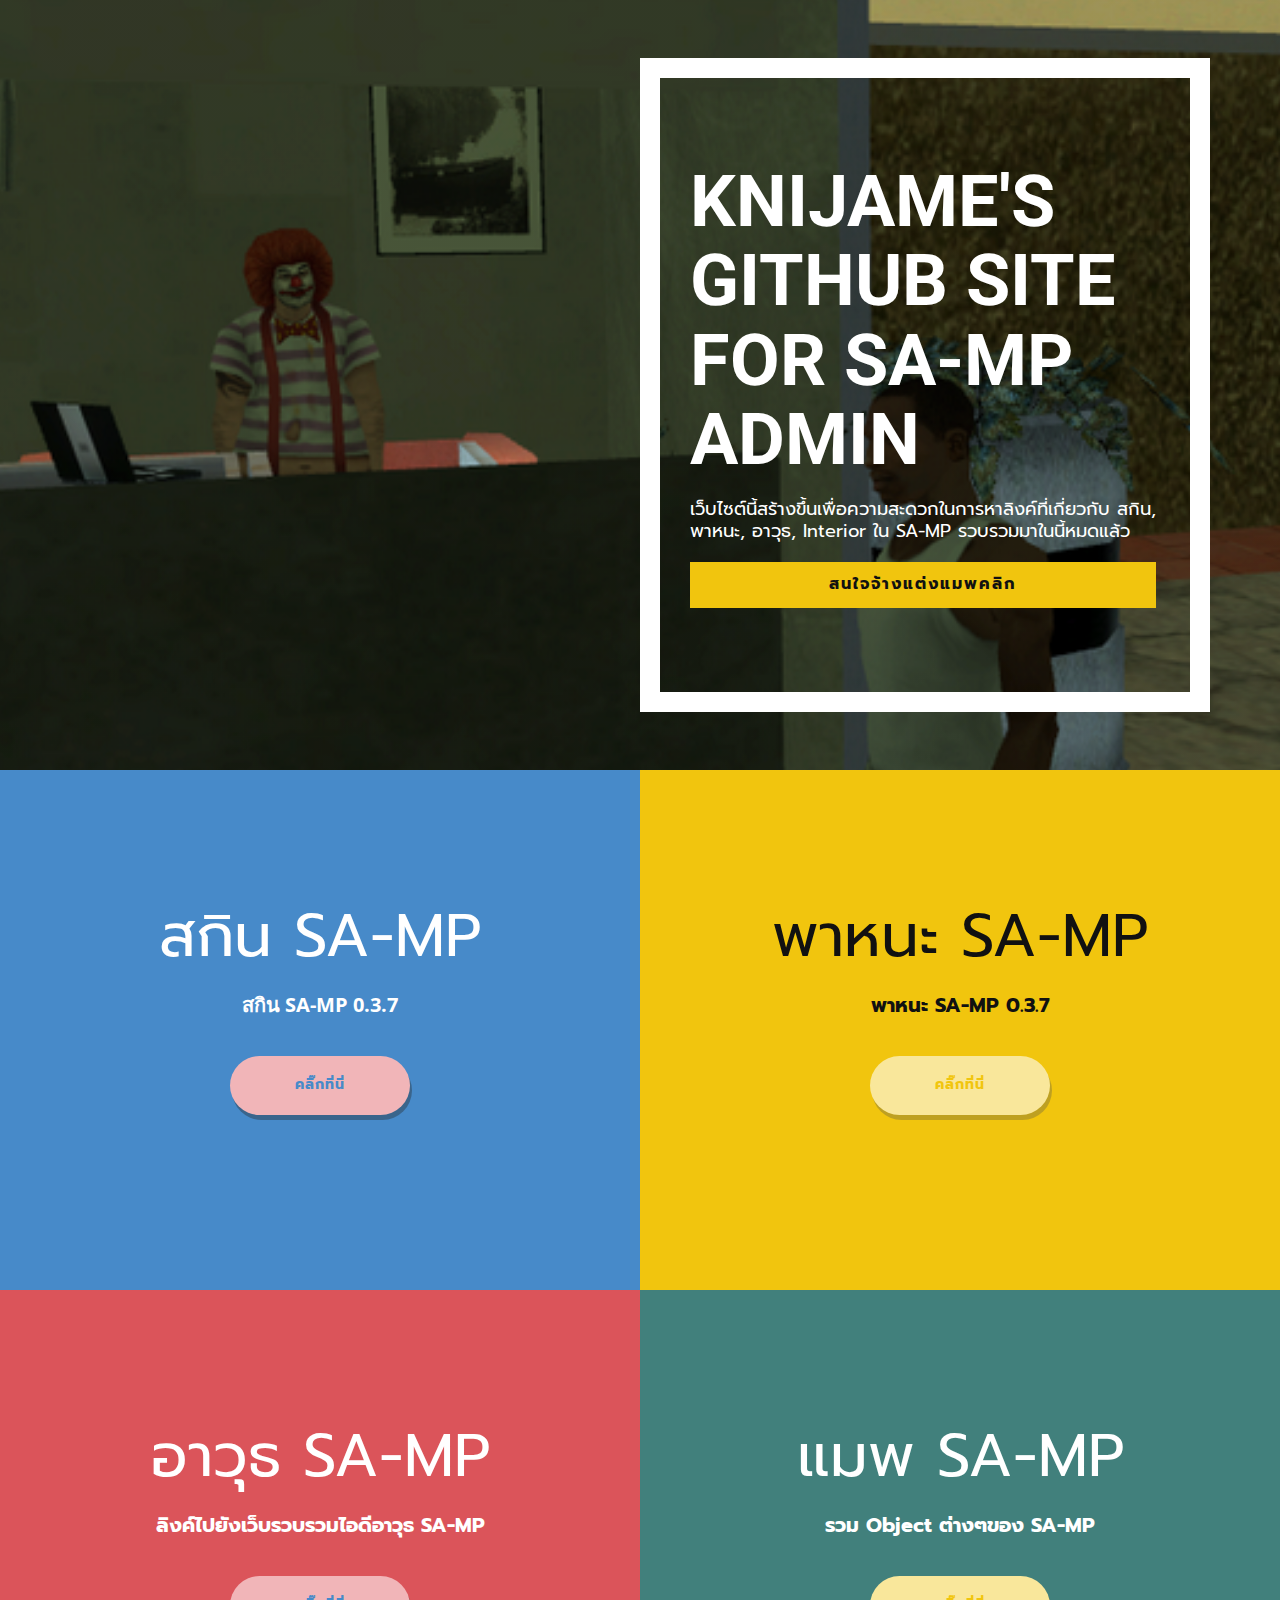
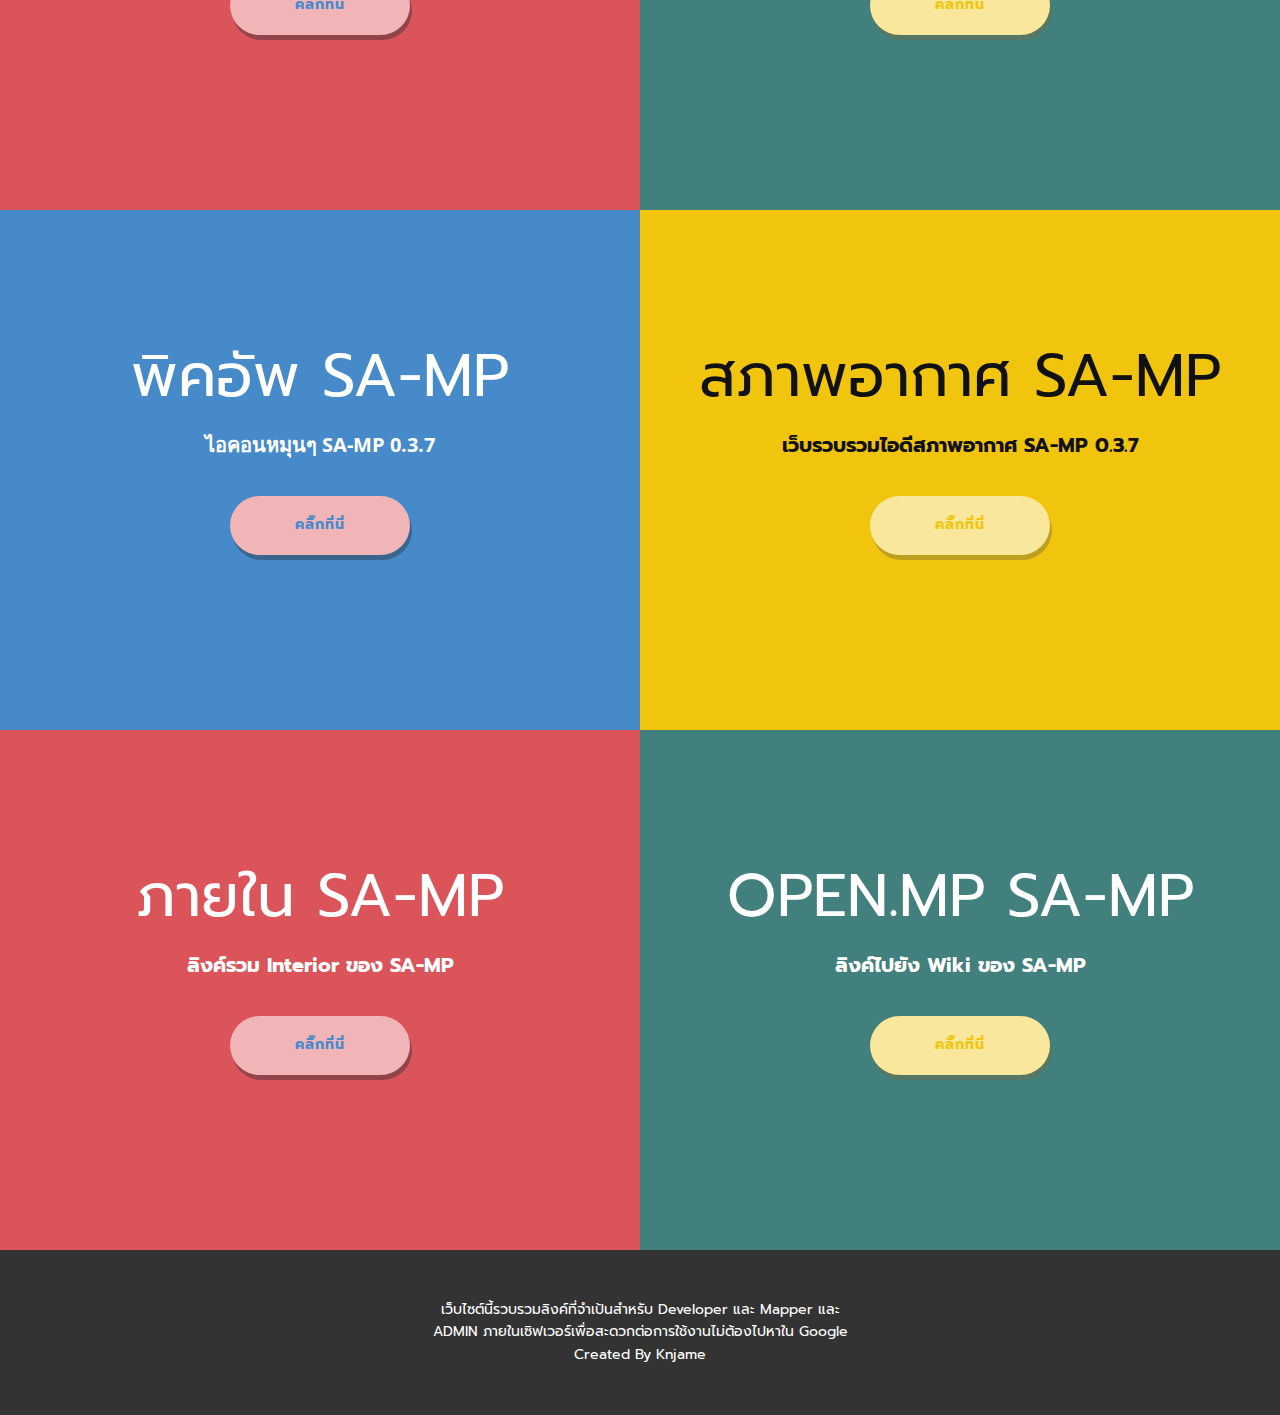
<file: index.html>
<!DOCTYPE html>
<html style="font-size: 16px;" lang="th-TH">
  <head>
    <meta name="viewport" content="width=device-width, initial-scale=1.0">
    <meta charset="utf-8">
    <meta name="keywords" content="samp vehicles, samp skins, samp guns, samp interiors">
    <meta name="description" content="">
    <meta name="page_type" content="np-template-header-footer-from-plugin">
    <title>Home</title>
    <link rel="stylesheet" href="knijame.css" media="screen">
<link rel="stylesheet" href="Home.css" media="screen">
    <script class="u-script" type="text/javascript" src="jquery.js" defer=""></script>
    <script class="u-script" type="text/javascript" src="knijame.js" defer=""></script>
    <meta name="generator" content="Knijame 3.11.0, ngoenthai.co.th">
    <link id="u-theme-google-font" rel="stylesheet" href="https://fonts.googleapis.com/css?family=Roboto:100,100i,300,300i,400,400i,500,500i,700,700i,900,900i|Open+Sans:300,300i,400,400i,600,600i,700,700i,800,800i">
    <link id="u-page-google-font" rel="stylesheet" href="https://fonts.googleapis.com/css?family=Prompt:100,100i,200,200i,300,300i,400,400i,500,500i,600,600i,700,700i,800,800i,900,900i">
    
    
    
    
    
    
    <script type="application/ld+json">{
		"@context": "http://schema.org",
		"@type": "Organization",
		"name": "Knijame Github",
		"url": "index.html"
}</script>
    <meta property="og:title" content="Home">
    <meta property="og:type" content="website">
    <meta name="theme-color" content="#478ac9">
    <link rel="canonical" href="index.html">
    <meta property="og:url" content="index.html">
  </head>
  <body data-home-page="Home.html" data-home-page-title="Home" class="u-body">
    <section class="u-align-center-md u-align-center-sm u-align-center-xs u-align-right-lg u-align-right-xl u-clearfix u-image u-shading u-section-1" id="carousel_9121" data-image-width="1600" data-image-height="900">
      <div class="u-clearfix u-sheet u-valign-middle-lg u-valign-middle-md u-valign-middle-sm u-valign-middle-xl u-sheet-1">
        <div class="u-border-20 u-border-white u-container-style u-expanded-width-xs u-group u-shape-rectangle u-group-1">
          <div class="u-container-layout u-valign-middle u-container-layout-1">
            <h2 class="u-text u-text-body-alt-color u-text-default u-text-1">KNIJAME'S<br>GITHUB SITE<br>FOR SA-MP<br>ADMIN
            </h2>
            <h5 class="u-custom-font u-text u-text-2">เว็บไซต์นี้สร้างขึ้นเพื่อความสะดวกในการหาลิงค์ที่เกี่ยวกับ ส​กิน, พาหนะ, อาวุธ, Interior ใน SA-MP รวบรวมมาในนี้หมดแล้ว</h5>
            <a href="https://discord.gg/ypyUQr68Ur" class="u-btn u-button-style u-custom-font u-palette-3-base u-btn-1">สนใจจ้างแต่งแมพคลิก</a>
          </div>
        </div>
      </div>
    </section>
    <section class="u-clearfix u-section-2" id="carousel_aaa2">
      <div class="u-clearfix u-expanded-width u-layout-wrap u-layout-wrap-1">
        <div class="u-layout">
          <div class="u-layout-row">
            <div class="u-align-center u-container-style u-layout-cell u-palette-1-base u-size-30 u-layout-cell-1">
              <div class="u-container-layout u-valign-top u-container-layout-1">
                <h2 class="u-custom-font u-text u-text-1">สกิน SA-MP</h2>
                <p class="u-text u-text-2">สกิน SA-MP 0.3.7</p>
                <a href="https://wiki.multitheftauto.com/wiki/All_Skins_Page" class="u-btn u-btn-round u-button-style u-custom-font u-hover-palette-3-light-3 u-palette-2-light-2 u-radius-50 u-text-palette-1-base u-btn-1">คลิ๊กที่นี่</a>
              </div>
            </div>
            <div class="u-align-center u-container-style u-layout-cell u-palette-3-base u-size-30 u-layout-cell-2">
              <div class="u-container-layout u-valign-top u-container-layout-2">
                <h2 class="u-custom-font u-text u-text-3">พาหนะ SA-MP</h2>
                <p class="u-custom-font u-text u-text-4">พาหนะ SA-MP 0.3.7</p>
                <a href="http://weedarr.wikidot.com/veh" class="u-btn u-btn-round u-button-style u-custom-font u-hover-palette-3-light-3 u-palette-3-light-2 u-radius-50 u-text-palette-3-base u-btn-2">คลิ๊กที่นี่</a>
              </div>
            </div>
          </div>
        </div>
      </div>
    </section>
    <section class="u-clearfix u-section-3" id="carousel_fe68">
      <div class="u-clearfix u-expanded-width u-layout-wrap u-layout-wrap-1">
        <div class="u-layout">
          <div class="u-layout-row">
            <div class="u-align-center u-container-style u-layout-cell u-palette-2-base u-size-30 u-layout-cell-1">
              <div class="u-container-layout u-valign-top u-container-layout-1">
                <h2 class="u-custom-font u-text u-text-1">อาวุธ SA-MP</h2>
                <p class="u-custom-font u-text u-text-2">ลิงค์ไปยังเว็บรวบรวมไอดีอาวุธ SA-MP</p>
                <a href="http://weedarr.wikidot.com/gunlist" class="u-btn u-btn-round u-button-style u-custom-font u-hover-palette-3-light-3 u-palette-2-light-2 u-radius-50 u-text-palette-1-base u-btn-1">คลิ๊กที่นี่</a>
              </div>
            </div>
            <div class="u-align-center u-container-style u-layout-cell u-palette-4-dark-2 u-size-30 u-layout-cell-2">
              <div class="u-container-layout u-valign-top u-container-layout-2">
                <h2 class="u-custom-font u-text u-text-3">แมพ SA-MP</h2>
                <p class="u-custom-font u-text u-text-4">รวม Object ต่างๆของ SA-MP</p>
                <a href="https://dev.prineside.com/gtasa_samp_model_id/" class="u-btn u-btn-round u-button-style u-custom-font u-hover-palette-3-light-3 u-palette-3-light-2 u-radius-50 u-text-palette-3-base u-btn-2">คลิ๊กที่นี่</a>
              </div>
            </div>
          </div>
        </div>
      </div>
    </section>
    <section class="u-clearfix u-section-4" id="carousel_a58a">
      <div class="u-clearfix u-expanded-width u-layout-wrap u-layout-wrap-1">
        <div class="u-layout">
          <div class="u-layout-row">
            <div class="u-align-center u-container-style u-layout-cell u-palette-1-base u-size-30 u-layout-cell-1">
              <div class="u-container-layout u-valign-top u-container-layout-1">
                <h2 class="u-custom-font u-text u-text-1">พิคอัพ SA-MP</h2>
                <p class="u-text u-text-2">ไอคอนหมุนๆ SA-MP 0.3.7</p>
                <a href="http://weedarr.wikidot.com/pickups" class="u-btn u-btn-round u-button-style u-custom-font u-hover-palette-3-light-3 u-palette-2-light-2 u-radius-50 u-text-palette-1-base u-btn-1">คลิ๊กที่นี่</a>
              </div>
            </div>
            <div class="u-align-center u-container-style u-layout-cell u-palette-3-base u-size-30 u-layout-cell-2">
              <div class="u-container-layout u-valign-top u-container-layout-2">
                <h2 class="u-custom-font u-text u-text-3">สภาพอากาศ SA-MP</h2>
                <p class="u-custom-font u-text u-text-4">เว็บรวบรวมไอดีสภาพอากาศ SA-MP 0.3.7</p>
                <a href="http://weedarr.wikidot.com/weather" class="u-btn u-btn-round u-button-style u-custom-font u-hover-palette-3-light-3 u-palette-3-light-2 u-radius-50 u-text-palette-3-base u-btn-2">คลิ๊กที่นี่</a>
              </div>
            </div>
          </div>
        </div>
      </div>
    </section>
    <section class="u-clearfix u-section-5" id="carousel_3832">
      <div class="u-clearfix u-expanded-width u-layout-wrap u-layout-wrap-1">
        <div class="u-layout">
          <div class="u-layout-row">
            <div class="u-align-center u-container-style u-layout-cell u-palette-2-base u-size-30 u-layout-cell-1">
              <div class="u-container-layout u-valign-top u-container-layout-1">
                <h2 class="u-custom-font u-text u-text-1">ภายใน SA-MP</h2>
                <p class="u-custom-font u-text u-text-2">ลิงค์รวม Interior ของ SA-MP</p>
                <a href="http://weedarr.wikidot.com/interior" class="u-btn u-btn-round u-button-style u-custom-font u-hover-palette-3-light-3 u-palette-2-light-2 u-radius-50 u-text-palette-1-base u-btn-1">คลิ๊กที่นี่</a>
              </div>
            </div>
            <div class="u-align-center u-container-style u-layout-cell u-palette-4-dark-2 u-size-30 u-layout-cell-2">
              <div class="u-container-layout u-valign-top u-container-layout-2">
                <h2 class="u-custom-font u-text u-text-3">OPEN.MP SA-MP</h2>
                <p class="u-custom-font u-text u-text-4">ลิงค์ไปยัง Wiki ของ SA-MP</p>
                <a href="https://open.mp/th/docs" class="u-btn u-btn-round u-button-style u-custom-font u-hover-palette-3-light-3 u-palette-3-light-2 u-radius-50 u-text-palette-3-base u-btn-2">คลิ๊กที่นี่</a>
              </div>
            </div>
          </div>
        </div>
      </div>
    </section>
    
    
    <footer class="u-align-center u-clearfix u-footer u-grey-80 u-footer" id="sec-35c6"><div class="u-clearfix u-sheet u-sheet-1">
        <p class="u-custom-font u-small-text u-text u-text-variant u-text-1">เว็บไซต์นี้รวบรวมลิงค์ที่จำเป้นสำหรับ Developer และ Mapper และ ADMIN ภายในเซิฟเวอร์เพื่อสะดวกต่อการใช้งานไม่ต้องไปหาใน Google Created By Knjame</p>
      </div></footer>
  </body>
</html>
</file>
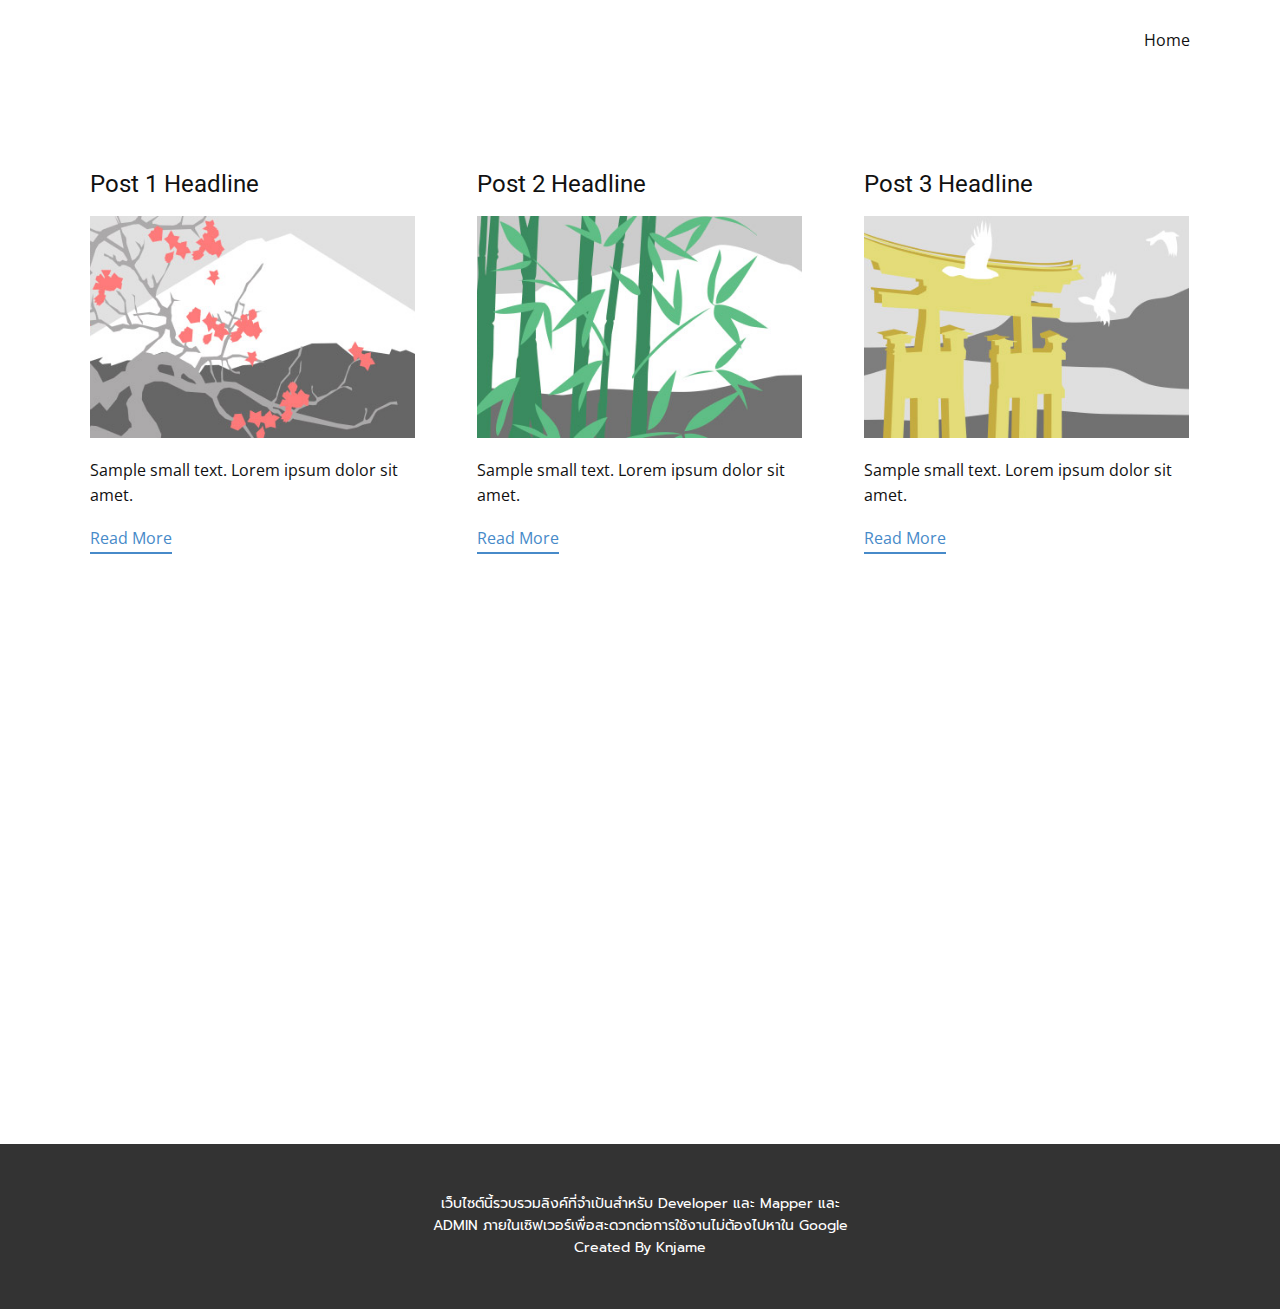
<file: Blog-Template.html>
<!DOCTYPE html>
<html style="font-size: 16px;" lang="th-TH">
  <head>
    <meta name="viewport" content="width=device-width, initial-scale=1.0">
    <meta charset="utf-8">
    <meta name="keywords" content="samp vehicles, samp skins, samp guns, samp interiors">
    <meta name="description" content="">
    <meta name="page_type" content="np-template-header-footer-from-plugin">
    <title>Blog Template</title>
    <link rel="stylesheet" href="knijame.css" media="screen">
<link rel="stylesheet" href="Blog-Template.css" media="screen">
    <script class="u-script" type="text/javascript" src="jquery.js" defer=""></script>
    <script class="u-script" type="text/javascript" src="knijame.js" defer=""></script>
    <meta name="generator" content="Knijame 3.11.0, ngoenthai.co.th">
    <link id="u-theme-google-font" rel="stylesheet" href="https://fonts.googleapis.com/css?family=Roboto:100,100i,300,300i,400,400i,500,500i,700,700i,900,900i|Open+Sans:300,300i,400,400i,600,600i,700,700i,800,800i">
    <link id="u-page-google-font" rel="stylesheet" href="https://fonts.googleapis.com/css?family=Prompt:100,100i,200,200i,300,300i,400,400i,500,500i,600,600i,700,700i,800,800i,900,900i">
    
    
    
    <script type="application/ld+json">{
		"@context": "http://schema.org",
		"@type": "Organization",
		"name": "Knijame Github",
		"url": "index.html"
}</script>
    <meta property="og:title" content="Blog Template">
    <meta property="og:type" content="website">
    <meta name="theme-color" content="#478ac9">
    <link rel="canonical" href="index.html">
    <meta property="og:url" content="index.html">
  </head>
  <body class="u-body"><header class="u-clearfix u-header u-header" id="sec-3f18"><div class="u-clearfix u-sheet u-sheet-1">
        <nav class="u-menu u-menu-dropdown u-offcanvas u-menu-1">
          <div class="menu-collapse" style="font-size: 1rem; letter-spacing: 0px;">
            <a class="u-button-style u-custom-left-right-menu-spacing u-custom-padding-bottom u-custom-top-bottom-menu-spacing u-nav-link u-text-active-palette-1-base u-text-hover-palette-2-base" href="#">
              <svg><use xmlns:xlink="http://www.w3.org/1999/xlink" xlink:href="#menu-hamburger"></use></svg>
              <svg version="1.1" xmlns="http://www.w3.org/2000/svg" xmlns:xlink="http://www.w3.org/1999/xlink"><defs><symbol id="menu-hamburger" viewBox="0 0 16 16" style="width: 16px; height: 16px;"><rect y="1" width="16" height="2"></rect><rect y="7" width="16" height="2"></rect><rect y="13" width="16" height="2"></rect>
</symbol>
</defs></svg>
            </a>
          </div>
          <div class="u-nav-container">
            <ul class="u-nav u-unstyled u-nav-1"><li class="u-nav-item"><a class="u-button-style u-nav-link u-text-active-palette-1-base u-text-hover-palette-2-base" href="Home.html" style="padding: 10px 20px;">Home</a>
</li></ul>
          </div>
          <div class="u-nav-container-collapse">
            <div class="u-black u-container-style u-inner-container-layout u-opacity u-opacity-95 u-sidenav">
              <div class="u-sidenav-overflow">
                <div class="u-menu-close"></div>
                <ul class="u-align-center u-nav u-popupmenu-items u-unstyled u-nav-2"><li class="u-nav-item"><a class="u-button-style u-nav-link" href="Home.html">Home</a>
</li></ul>
              </div>
            </div>
            <div class="u-black u-menu-overlay u-opacity u-opacity-70"></div>
          </div>
        </nav>
      </div></header>
    <section class="u-clearfix u-section-1" id="sec-86df">
      <div class="u-clearfix u-sheet u-valign-middle u-sheet-1"><!--blog--><!--blog_options_json--><!--{"type":"Recent","source":"","tags":"","count":""}--><!--/blog_options_json-->
        <div class="u-blog u-expanded-width u-repeater u-repeater-1"><!--blog_post-->
          <div class="u-blog-post u-container-style u-repeater-item u-white u-repeater-item-1">
            <div class="u-container-layout u-similar-container u-valign-top u-container-layout-1"><!--blog_post_header-->
              <h4 class="u-blog-control u-text u-text-1">
                <a class="u-post-header-link" href="blog/post.html"><!--blog_post_header_content-->Post 1 Headline<!--/blog_post_header_content--></a>
              </h4><!--/blog_post_header--><!--blog_post_image-->
              <img alt="" class="u-blog-control u-expanded-width u-image u-image-default u-image-1" src="images/1.jpeg"><!--/blog_post_image--><!--blog_post_content-->
              <div class="u-blog-control u-post-content u-text u-text-2"><!--blog_post_content_content-->Sample small text. Lorem ipsum dolor sit amet.<!--/blog_post_content_content--></div><!--/blog_post_content--><!--blog_post_readmore-->
              <a href="blog/post.html" class="u-blog-control u-border-2 u-border-palette-1-base u-btn u-btn-rectangle u-button-style u-none u-btn-1"><!--blog_post_readmore_content-->Read More<!--/blog_post_readmore_content--></a><!--/blog_post_readmore-->
            </div>
          </div><!--/blog_post--><!--blog_post-->
          <div class="u-blog-post u-container-style u-repeater-item u-video-cover u-white">
            <div class="u-container-layout u-similar-container u-valign-top u-container-layout-2"><!--blog_post_header-->
              <h4 class="u-blog-control u-text u-text-3">
                <a class="u-post-header-link" href="blog/post-1.html"><!--blog_post_header_content-->Post 2 Headline<!--/blog_post_header_content--></a>
              </h4><!--/blog_post_header--><!--blog_post_image-->
              <img alt="" class="u-blog-control u-expanded-width u-image u-image-default u-image-2" src="images/2.jpeg"><!--/blog_post_image--><!--blog_post_content-->
              <div class="u-blog-control u-post-content u-text u-text-4"><!--blog_post_content_content-->Sample small text. Lorem ipsum dolor sit amet.<!--/blog_post_content_content--></div><!--/blog_post_content--><!--blog_post_readmore-->
              <a href="blog/post-1.html" class="u-blog-control u-border-2 u-border-palette-1-base u-btn u-btn-rectangle u-button-style u-none u-btn-2"><!--blog_post_readmore_content-->Read More<!--/blog_post_readmore_content--></a><!--/blog_post_readmore-->
            </div>
          </div><!--/blog_post--><!--blog_post-->
          <div class="u-blog-post u-container-style u-repeater-item u-video-cover u-white">
            <div class="u-container-layout u-similar-container u-valign-top u-container-layout-3"><!--blog_post_header-->
              <h4 class="u-blog-control u-text u-text-5">
                <a class="u-post-header-link" href="blog/post-2.html"><!--blog_post_header_content-->Post 3 Headline<!--/blog_post_header_content--></a>
              </h4><!--/blog_post_header--><!--blog_post_image-->
              <img alt="" class="u-blog-control u-expanded-width u-image u-image-default u-image-3" src="images/3.jpeg"><!--/blog_post_image--><!--blog_post_content-->
              <div class="u-blog-control u-post-content u-text u-text-6"><!--blog_post_content_content-->Sample small text. Lorem ipsum dolor sit amet.<!--/blog_post_content_content--></div><!--/blog_post_content--><!--blog_post_readmore-->
              <a href="blog/post-2.html" class="u-blog-control u-border-2 u-border-palette-1-base u-btn u-btn-rectangle u-button-style u-none u-btn-3"><!--blog_post_readmore_content-->Read More<!--/blog_post_readmore_content--></a><!--/blog_post_readmore-->
            </div>
          </div><!--/blog_post-->
        </div><!--/blog-->
      </div>
    </section>
    <section class="u-clearfix u-section-2" id="sec-ffb5">
      <div class="u-clearfix u-sheet u-sheet-1"></div>
    </section>
    
    
    <footer class="u-align-center u-clearfix u-footer u-grey-80 u-footer" id="sec-35c6"><div class="u-clearfix u-sheet u-sheet-1">
        <p class="u-custom-font u-small-text u-text u-text-variant u-text-1">เว็บไซต์นี้รวบรวมลิงค์ที่จำเป้นสำหรับ Developer และ Mapper และ ADMIN ภายในเซิฟเวอร์เพื่อสะดวกต่อการใช้งานไม่ต้องไปหาใน Google Created By Knjame</p>
      </div></footer>
  </body>
</html>
</file>
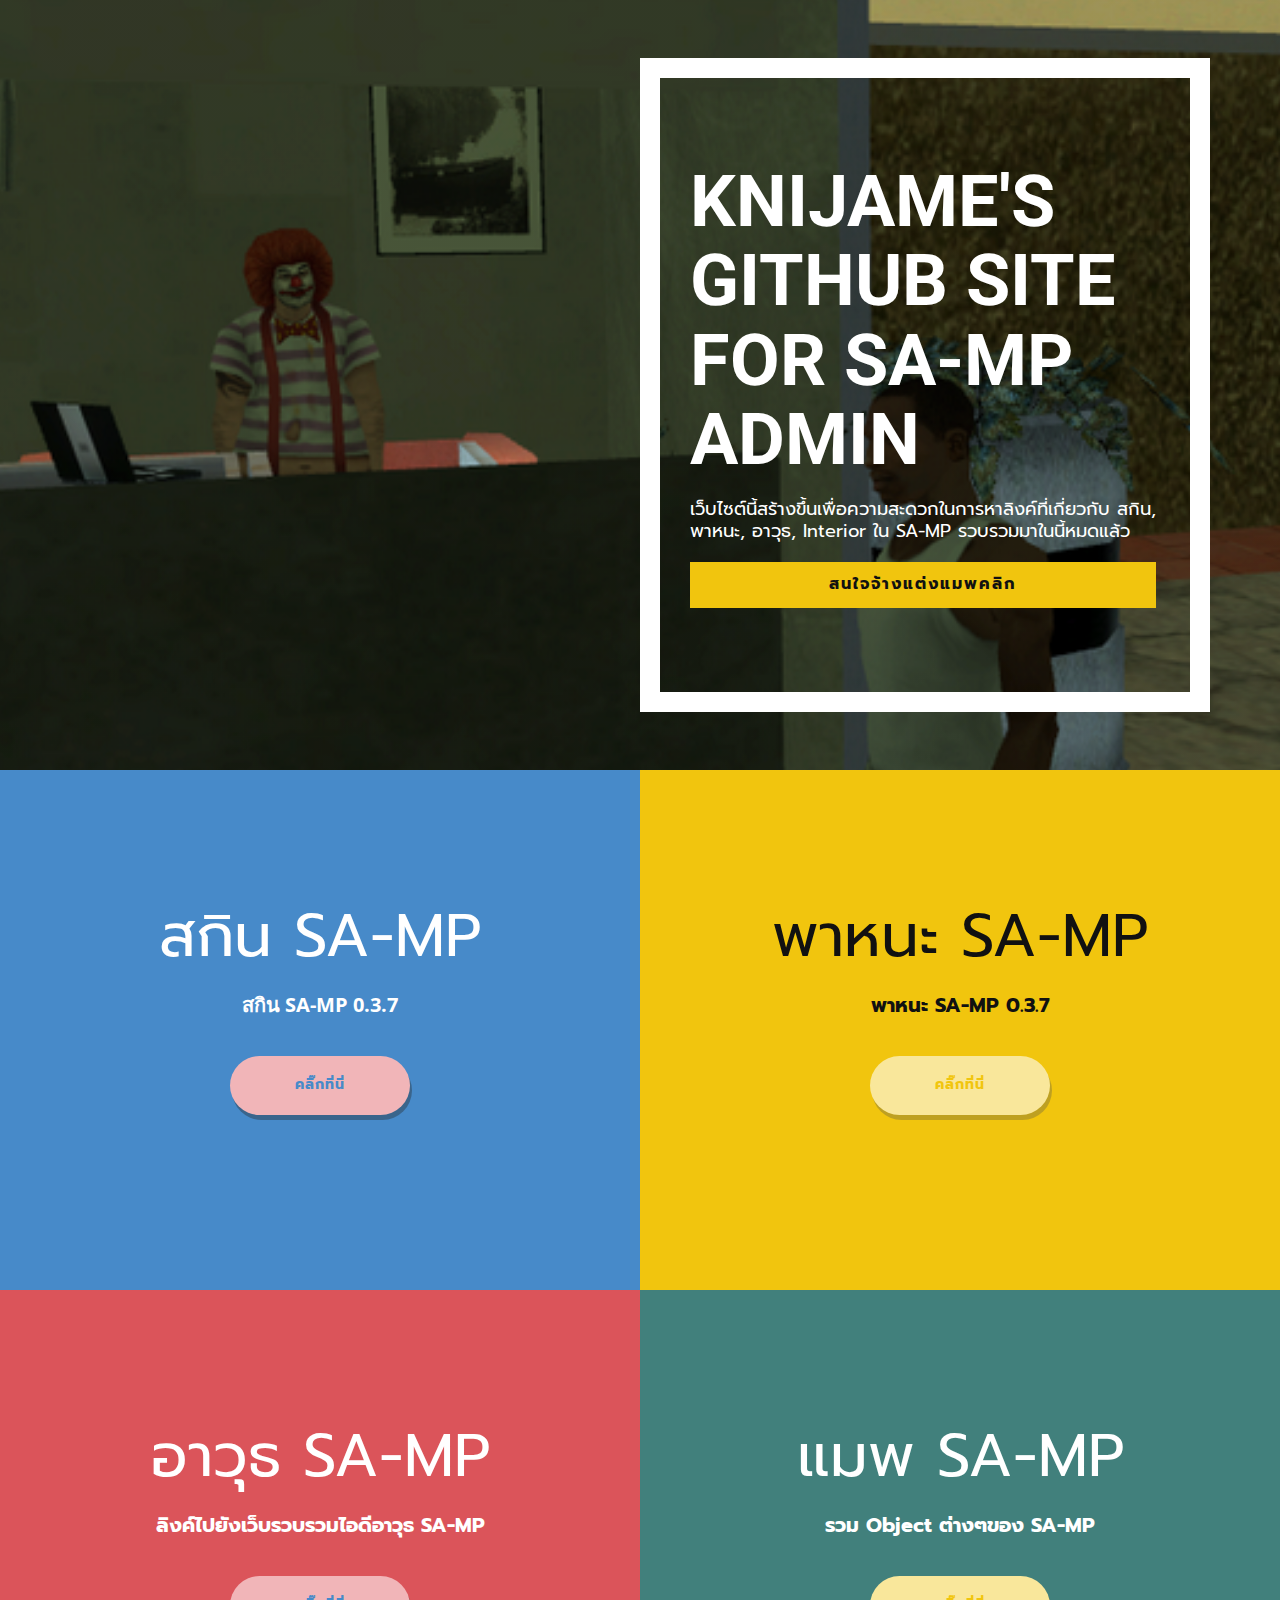
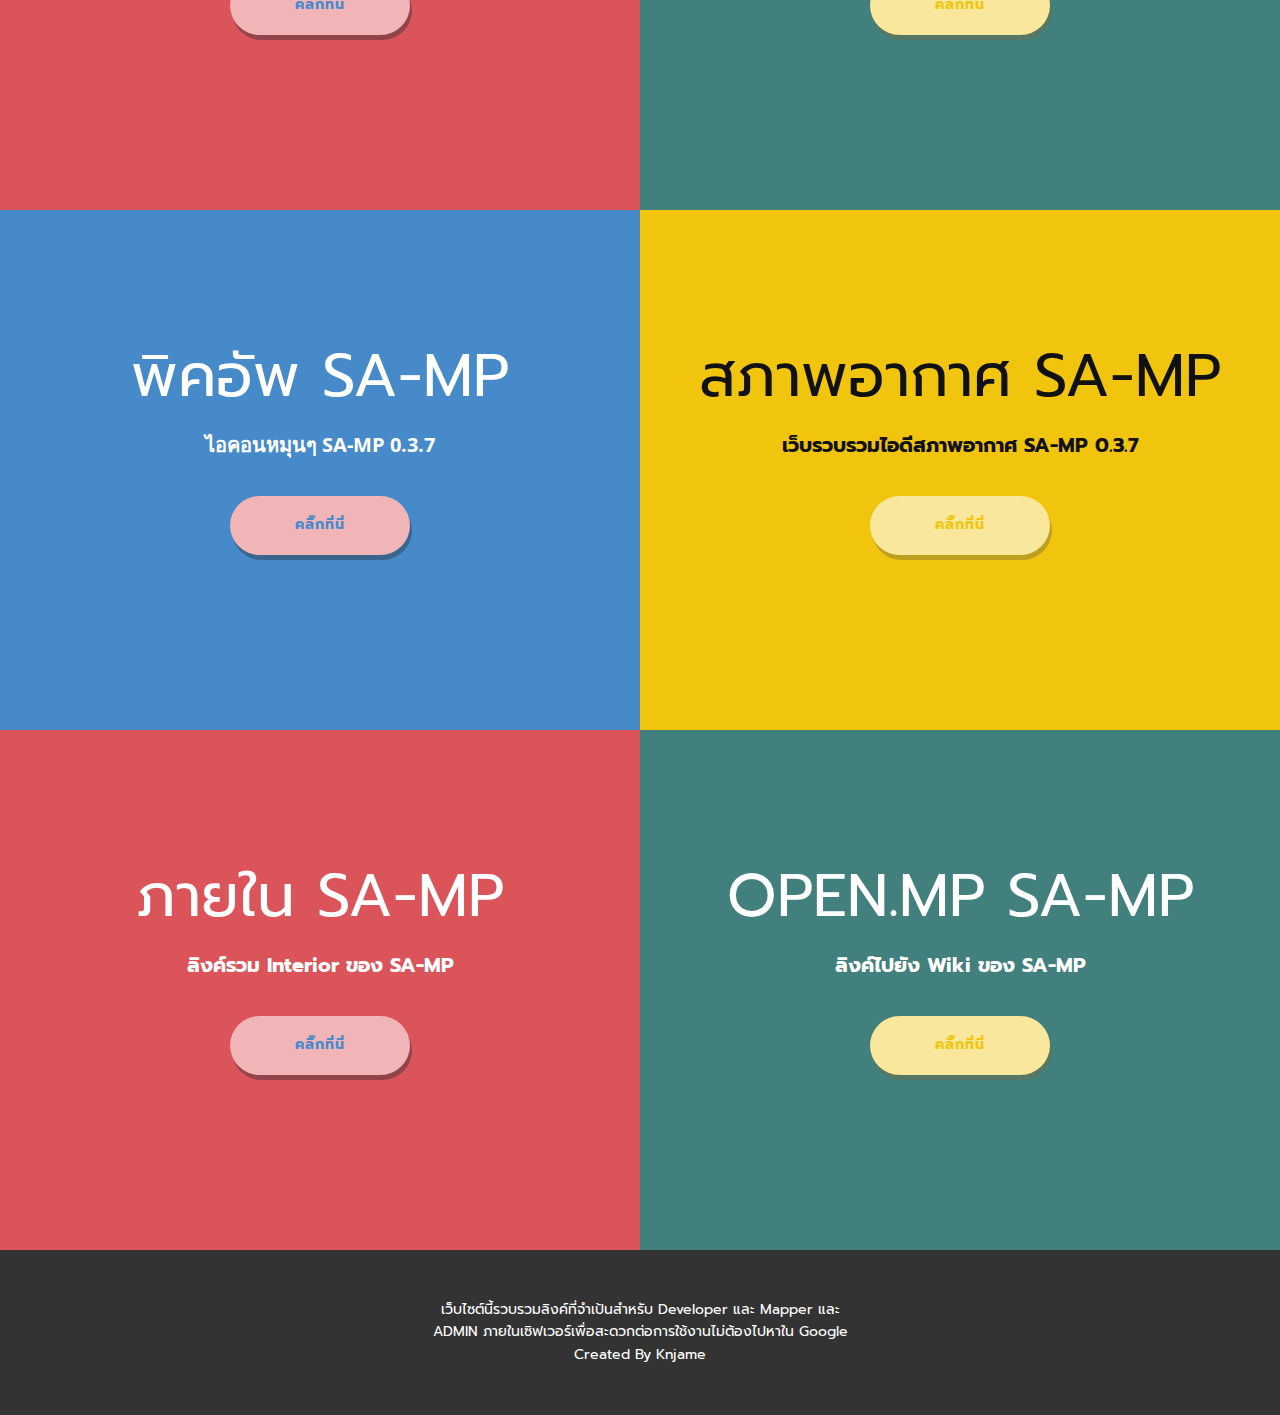
<file: Home.html>
<!DOCTYPE html>
<html style="font-size: 16px;" lang="th-TH">
  <head>
    <meta name="viewport" content="width=device-width, initial-scale=1.0">
    <meta charset="utf-8">
    <meta name="keywords" content="samp vehicles, samp skins, samp guns, samp interiors">
    <meta name="description" content="">
    <meta name="page_type" content="np-template-header-footer-from-plugin">
    <title>Home</title>
    <link rel="stylesheet" href="knijame.css" media="screen">
<link rel="stylesheet" href="Home.css" media="screen">
    <script class="u-script" type="text/javascript" src="jquery.js" defer=""></script>
    <script class="u-script" type="text/javascript" src="knijame.js" defer=""></script>
    <meta name="generator" content="Knijame 3.11.0, ngoenthai.co.th">
    <link id="u-theme-google-font" rel="stylesheet" href="https://fonts.googleapis.com/css?family=Roboto:100,100i,300,300i,400,400i,500,500i,700,700i,900,900i|Open+Sans:300,300i,400,400i,600,600i,700,700i,800,800i">
    <link id="u-page-google-font" rel="stylesheet" href="https://fonts.googleapis.com/css?family=Prompt:100,100i,200,200i,300,300i,400,400i,500,500i,600,600i,700,700i,800,800i,900,900i">
    
    
    
    
    
    
    <script type="application/ld+json">{
		"@context": "http://schema.org",
		"@type": "Organization",
		"name": "Knijame Github",
		"url": "index.html"
}</script>
    <meta property="og:title" content="Home">
    <meta property="og:type" content="website">
    <meta name="theme-color" content="#478ac9">
    <link rel="canonical" href="index.html">
    <meta property="og:url" content="index.html">
  </head>
  <body class="u-body">
    <section class="u-align-center-md u-align-center-sm u-align-center-xs u-align-right-lg u-align-right-xl u-clearfix u-image u-shading u-section-1" id="carousel_9121" data-image-width="1600" data-image-height="900">
      <div class="u-clearfix u-sheet u-valign-middle-lg u-valign-middle-md u-valign-middle-sm u-valign-middle-xl u-sheet-1">
        <div class="u-border-20 u-border-white u-container-style u-expanded-width-xs u-group u-shape-rectangle u-group-1">
          <div class="u-container-layout u-valign-middle u-container-layout-1">
            <h2 class="u-text u-text-body-alt-color u-text-default u-text-1">KNIJAME'S<br>GITHUB SITE<br>FOR SA-MP<br>ADMIN
            </h2>
            <h5 class="u-custom-font u-text u-text-2">เว็บไซต์นี้สร้างขึ้นเพื่อความสะดวกในการหาลิงค์ที่เกี่ยวกับ ส​กิน, พาหนะ, อาวุธ, Interior ใน SA-MP รวบรวมมาในนี้หมดแล้ว</h5>
            <a href="https://discord.gg/ypyUQr68Ur" class="u-btn u-button-style u-custom-font u-palette-3-base u-btn-1">สนใจจ้างแต่งแมพคลิก</a>
          </div>
        </div>
      </div>
    </section>
    <section class="u-clearfix u-section-2" id="carousel_aaa2">
      <div class="u-clearfix u-expanded-width u-layout-wrap u-layout-wrap-1">
        <div class="u-layout">
          <div class="u-layout-row">
            <div class="u-align-center u-container-style u-layout-cell u-palette-1-base u-size-30 u-layout-cell-1">
              <div class="u-container-layout u-valign-top u-container-layout-1">
                <h2 class="u-custom-font u-text u-text-1">สกิน SA-MP</h2>
                <p class="u-text u-text-2">สกิน SA-MP 0.3.7</p>
                <a href="https://wiki.multitheftauto.com/wiki/All_Skins_Page" class="u-btn u-btn-round u-button-style u-custom-font u-hover-palette-3-light-3 u-palette-2-light-2 u-radius-50 u-text-palette-1-base u-btn-1">คลิ๊กที่นี่</a>
              </div>
            </div>
            <div class="u-align-center u-container-style u-layout-cell u-palette-3-base u-size-30 u-layout-cell-2">
              <div class="u-container-layout u-valign-top u-container-layout-2">
                <h2 class="u-custom-font u-text u-text-3">พาหนะ SA-MP</h2>
                <p class="u-custom-font u-text u-text-4">พาหนะ SA-MP 0.3.7</p>
                <a href="http://weedarr.wikidot.com/veh" class="u-btn u-btn-round u-button-style u-custom-font u-hover-palette-3-light-3 u-palette-3-light-2 u-radius-50 u-text-palette-3-base u-btn-2">คลิ๊กที่นี่</a>
              </div>
            </div>
          </div>
        </div>
      </div>
    </section>
    <section class="u-clearfix u-section-3" id="carousel_fe68">
      <div class="u-clearfix u-expanded-width u-layout-wrap u-layout-wrap-1">
        <div class="u-layout">
          <div class="u-layout-row">
            <div class="u-align-center u-container-style u-layout-cell u-palette-2-base u-size-30 u-layout-cell-1">
              <div class="u-container-layout u-valign-top u-container-layout-1">
                <h2 class="u-custom-font u-text u-text-1">อาวุธ SA-MP</h2>
                <p class="u-custom-font u-text u-text-2">ลิงค์ไปยังเว็บรวบรวมไอดีอาวุธ SA-MP</p>
                <a href="http://weedarr.wikidot.com/gunlist" class="u-btn u-btn-round u-button-style u-custom-font u-hover-palette-3-light-3 u-palette-2-light-2 u-radius-50 u-text-palette-1-base u-btn-1">คลิ๊กที่นี่</a>
              </div>
            </div>
            <div class="u-align-center u-container-style u-layout-cell u-palette-4-dark-2 u-size-30 u-layout-cell-2">
              <div class="u-container-layout u-valign-top u-container-layout-2">
                <h2 class="u-custom-font u-text u-text-3">แมพ SA-MP</h2>
                <p class="u-custom-font u-text u-text-4">รวม Object ต่างๆของ SA-MP</p>
                <a href="https://dev.prineside.com/gtasa_samp_model_id/" class="u-btn u-btn-round u-button-style u-custom-font u-hover-palette-3-light-3 u-palette-3-light-2 u-radius-50 u-text-palette-3-base u-btn-2">คลิ๊กที่นี่</a>
              </div>
            </div>
          </div>
        </div>
      </div>
    </section>
    <section class="u-clearfix u-section-4" id="carousel_a58a">
      <div class="u-clearfix u-expanded-width u-layout-wrap u-layout-wrap-1">
        <div class="u-layout">
          <div class="u-layout-row">
            <div class="u-align-center u-container-style u-layout-cell u-palette-1-base u-size-30 u-layout-cell-1">
              <div class="u-container-layout u-valign-top u-container-layout-1">
                <h2 class="u-custom-font u-text u-text-1">พิคอัพ SA-MP</h2>
                <p class="u-text u-text-2">ไอคอนหมุนๆ SA-MP 0.3.7</p>
                <a href="http://weedarr.wikidot.com/pickups" class="u-btn u-btn-round u-button-style u-custom-font u-hover-palette-3-light-3 u-palette-2-light-2 u-radius-50 u-text-palette-1-base u-btn-1">คลิ๊กที่นี่</a>
              </div>
            </div>
            <div class="u-align-center u-container-style u-layout-cell u-palette-3-base u-size-30 u-layout-cell-2">
              <div class="u-container-layout u-valign-top u-container-layout-2">
                <h2 class="u-custom-font u-text u-text-3">สภาพอากาศ SA-MP</h2>
                <p class="u-custom-font u-text u-text-4">เว็บรวบรวมไอดีสภาพอากาศ SA-MP 0.3.7</p>
                <a href="http://weedarr.wikidot.com/weather" class="u-btn u-btn-round u-button-style u-custom-font u-hover-palette-3-light-3 u-palette-3-light-2 u-radius-50 u-text-palette-3-base u-btn-2">คลิ๊กที่นี่</a>
              </div>
            </div>
          </div>
        </div>
      </div>
    </section>
    <section class="u-clearfix u-section-5" id="carousel_3832">
      <div class="u-clearfix u-expanded-width u-layout-wrap u-layout-wrap-1">
        <div class="u-layout">
          <div class="u-layout-row">
            <div class="u-align-center u-container-style u-layout-cell u-palette-2-base u-size-30 u-layout-cell-1">
              <div class="u-container-layout u-valign-top u-container-layout-1">
                <h2 class="u-custom-font u-text u-text-1">ภายใน SA-MP</h2>
                <p class="u-custom-font u-text u-text-2">ลิงค์รวม Interior ของ SA-MP</p>
                <a href="http://weedarr.wikidot.com/interior" class="u-btn u-btn-round u-button-style u-custom-font u-hover-palette-3-light-3 u-palette-2-light-2 u-radius-50 u-text-palette-1-base u-btn-1">คลิ๊กที่นี่</a>
              </div>
            </div>
            <div class="u-align-center u-container-style u-layout-cell u-palette-4-dark-2 u-size-30 u-layout-cell-2">
              <div class="u-container-layout u-valign-top u-container-layout-2">
                <h2 class="u-custom-font u-text u-text-3">OPEN.MP SA-MP</h2>
                <p class="u-custom-font u-text u-text-4">ลิงค์ไปยัง Wiki ของ SA-MP</p>
                <a href="https://open.mp/th/docs" class="u-btn u-btn-round u-button-style u-custom-font u-hover-palette-3-light-3 u-palette-3-light-2 u-radius-50 u-text-palette-3-base u-btn-2">คลิ๊กที่นี่</a>
              </div>
            </div>
          </div>
        </div>
      </div>
    </section>
    
    
    <footer class="u-align-center u-clearfix u-footer u-grey-80 u-footer" id="sec-35c6"><div class="u-clearfix u-sheet u-sheet-1">
        <p class="u-custom-font u-small-text u-text u-text-variant u-text-1">เว็บไซต์นี้รวบรวมลิงค์ที่จำเป้นสำหรับ Developer และ Mapper และ ADMIN ภายในเซิฟเวอร์เพื่อสะดวกต่อการใช้งานไม่ต้องไปหาใน Google Created By Knjame</p>
      </div></footer>
  </body>
</html>
</file>
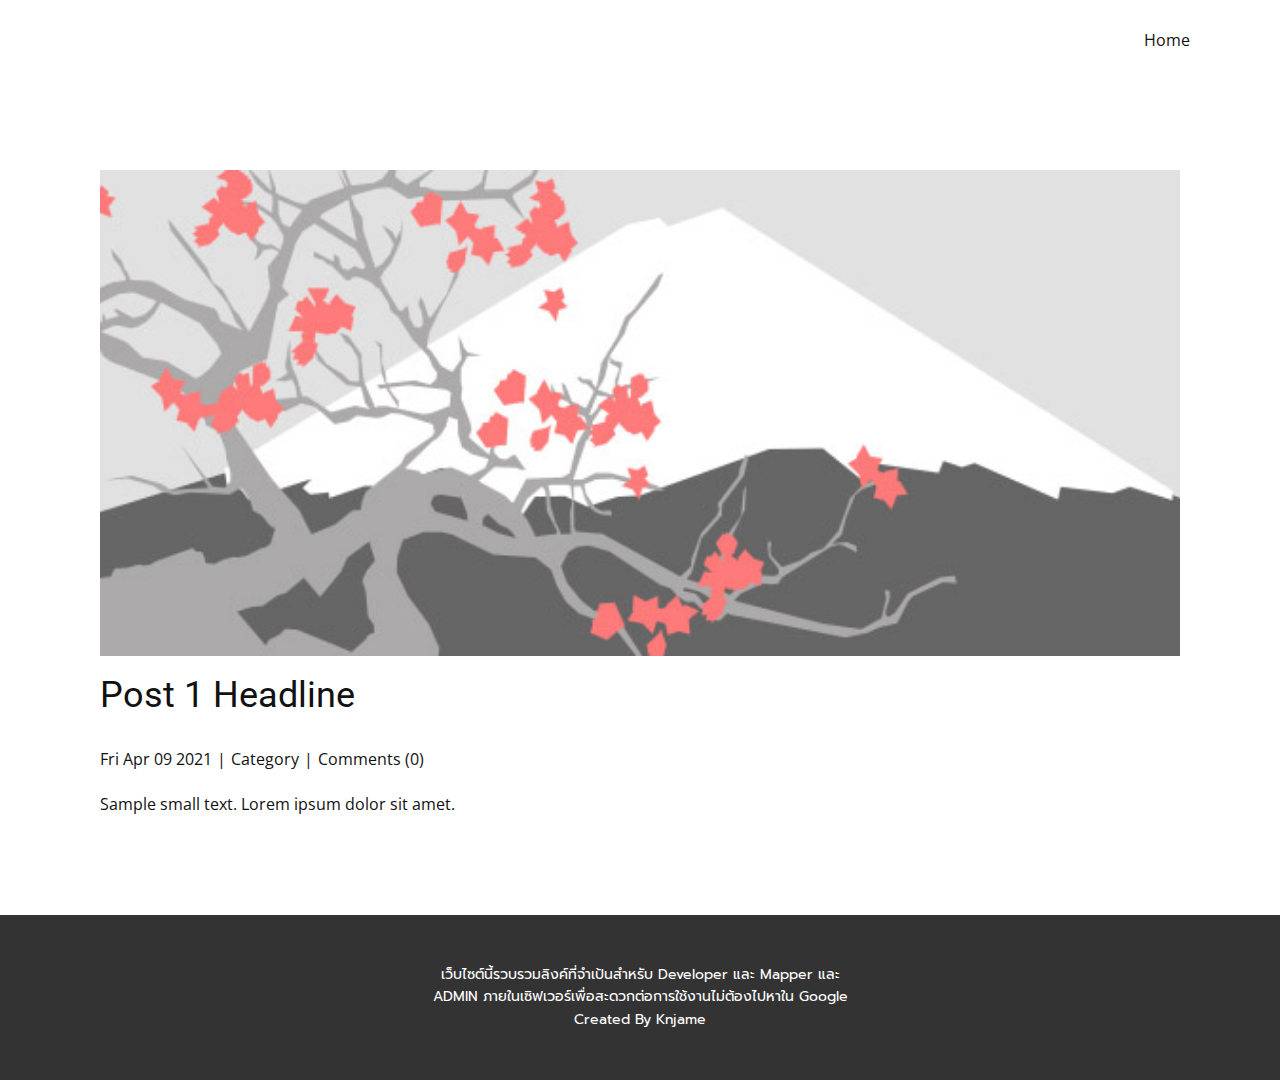
<file: Post-Template.html>
<!DOCTYPE html>
<html style="font-size: 16px;" lang="th-TH">
  <head>
    <meta name="viewport" content="width=device-width, initial-scale=1.0">
    <meta charset="utf-8">
    <meta name="keywords" content="Post 1 Headline">
    <meta name="description" content="">
    <meta name="page_type" content="np-template-header-footer-from-plugin">
    <title>Post Template</title>
    <link rel="stylesheet" href="knijame.css" media="screen">
<link rel="stylesheet" href="Post-Template.css" media="screen">
    <script class="u-script" type="text/javascript" src="jquery.js" defer=""></script>
    <script class="u-script" type="text/javascript" src="knijame.js" defer=""></script>
    <meta name="generator" content="Knijame 3.11.0, ngoenthai.co.th">
    <link id="u-theme-google-font" rel="stylesheet" href="https://fonts.googleapis.com/css?family=Roboto:100,100i,300,300i,400,400i,500,500i,700,700i,900,900i|Open+Sans:300,300i,400,400i,600,600i,700,700i,800,800i">
    <link id="u-page-google-font" rel="stylesheet" href="https://fonts.googleapis.com/css?family=Prompt:100,100i,200,200i,300,300i,400,400i,500,500i,600,600i,700,700i,800,800i,900,900i">
    
    
    <script type="application/ld+json">{
		"@context": "http://schema.org",
		"@type": "Organization",
		"name": "Knijame Github",
		"url": "index.html"
}</script>
    <meta property="og:title" content="Post Template">
    <meta property="og:type" content="website">
    <meta name="theme-color" content="#478ac9">
    <link rel="canonical" href="index.html">
    <meta property="og:url" content="index.html">
  </head>
  <body class="u-body"><header class="u-clearfix u-header u-header" id="sec-3f18"><div class="u-clearfix u-sheet u-sheet-1">
        <nav class="u-menu u-menu-dropdown u-offcanvas u-menu-1">
          <div class="menu-collapse" style="font-size: 1rem; letter-spacing: 0px;">
            <a class="u-button-style u-custom-left-right-menu-spacing u-custom-padding-bottom u-custom-top-bottom-menu-spacing u-nav-link u-text-active-palette-1-base u-text-hover-palette-2-base" href="#">
              <svg><use xmlns:xlink="http://www.w3.org/1999/xlink" xlink:href="#menu-hamburger"></use></svg>
              <svg version="1.1" xmlns="http://www.w3.org/2000/svg" xmlns:xlink="http://www.w3.org/1999/xlink"><defs><symbol id="menu-hamburger" viewBox="0 0 16 16" style="width: 16px; height: 16px;"><rect y="1" width="16" height="2"></rect><rect y="7" width="16" height="2"></rect><rect y="13" width="16" height="2"></rect>
</symbol>
</defs></svg>
            </a>
          </div>
          <div class="u-nav-container">
            <ul class="u-nav u-unstyled u-nav-1"><li class="u-nav-item"><a class="u-button-style u-nav-link u-text-active-palette-1-base u-text-hover-palette-2-base" href="Home.html" style="padding: 10px 20px;">Home</a>
</li></ul>
          </div>
          <div class="u-nav-container-collapse">
            <div class="u-black u-container-style u-inner-container-layout u-opacity u-opacity-95 u-sidenav">
              <div class="u-sidenav-overflow">
                <div class="u-menu-close"></div>
                <ul class="u-align-center u-nav u-popupmenu-items u-unstyled u-nav-2"><li class="u-nav-item"><a class="u-button-style u-nav-link" href="Home.html">Home</a>
</li></ul>
              </div>
            </div>
            <div class="u-black u-menu-overlay u-opacity u-opacity-70"></div>
          </div>
        </nav>
      </div></header>
    <section class="u-align-center u-clearfix u-section-1" id="sec-9d94">
      <div class="u-clearfix u-sheet u-valign-middle-md u-valign-middle-sm u-valign-middle-xs u-sheet-1"><!--post_details--><!--post_details_options_json--><!--{"source":""}--><!--/post_details_options_json--><!--blog_post-->
        <div class="u-container-style u-expanded-width u-post-details u-post-details-1">
          <div class="u-container-layout u-valign-middle u-container-layout-1"><!--blog_post_image-->
            <img alt="" class="u-blog-control u-expanded-width u-image u-image-default u-image-1" src="images/1.jpeg"><!--/blog_post_image--><!--blog_post_header-->
            <h2 class="u-blog-control u-text u-text-1">
              <a class="u-post-header-link" href="blog/post.html"><!--blog_post_header_content-->Post 1 Headline<!--/blog_post_header_content--></a>
            </h2><!--/blog_post_header--><!--blog_post_metadata-->
            <div class="u-blog-control u-metadata u-metadata-1"><!--blog_post_metadata_date-->
              <span class="u-meta-date u-meta-icon"><!--blog_post_metadata_date_content-->Fri Apr 09 2021<!--/blog_post_metadata_date_content--></span><!--/blog_post_metadata_date--><!--blog_post_metadata_category-->
              <span class="u-meta-category u-meta-icon"><!--blog_post_metadata_category_content-->Category<!--/blog_post_metadata_category_content--></span><!--/blog_post_metadata_category--><!--blog_post_metadata_comments-->
              <span class="u-meta-comments u-meta-icon"><!--blog_post_metadata_comments_content-->Comments (0)<!--/blog_post_metadata_comments_content--></span><!--/blog_post_metadata_comments-->
            </div><!--/blog_post_metadata--><!--blog_post_content-->
            <div class="u-align-justify u-blog-control u-post-content u-text u-text-2"><!--blog_post_content_content-->Sample small text. Lorem ipsum dolor sit amet.<!--/blog_post_content_content--></div><!--/blog_post_content-->
          </div>
        </div><!--/blog_post--><!--/post_details-->
      </div>
    </section>
    
    
    <footer class="u-align-center u-clearfix u-footer u-grey-80 u-footer" id="sec-35c6"><div class="u-clearfix u-sheet u-sheet-1">
        <p class="u-custom-font u-small-text u-text u-text-variant u-text-1">เว็บไซต์นี้รวบรวมลิงค์ที่จำเป้นสำหรับ Developer และ Mapper และ ADMIN ภายในเซิฟเวอร์เพื่อสะดวกต่อการใช้งานไม่ต้องไปหาใน Google Created By Knjame</p>
      </div></footer>
  </body>
</html>
</file>
